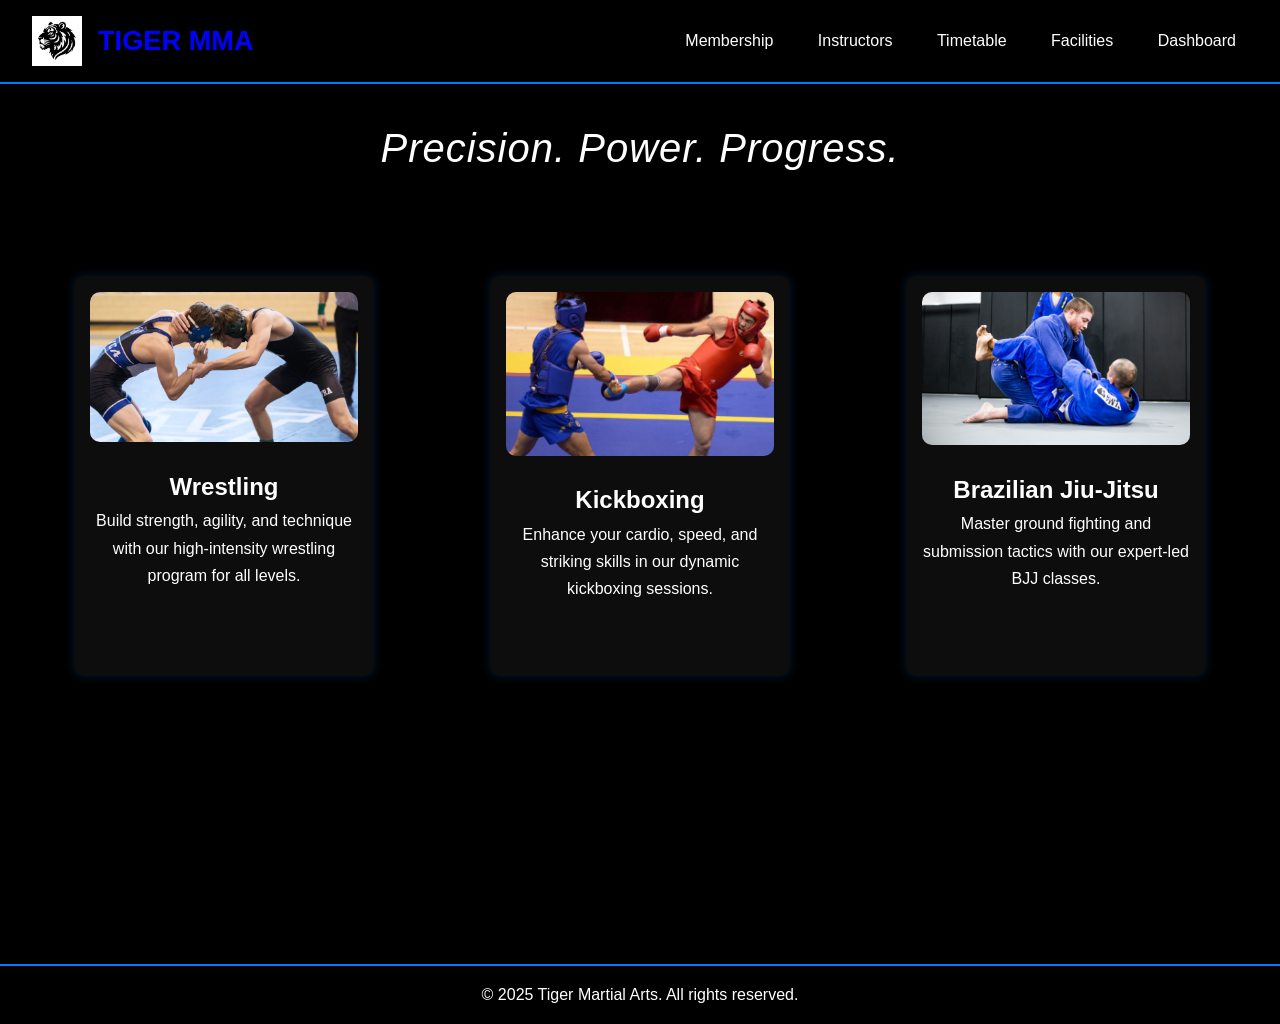
<file: index.html>
<!DOCTYPE html>

<html lang="en">
<head>
  <meta charset="UTF-8" />
  <meta name="viewport" content="width=device-width, initial-scale=1.0"/>
  <title>Tiger Martial Arts</title>
  <link rel="stylesheet" href="CSS.css" />
</head>
<body>

  <!-- Header -->
  <header style="display: flex; justify-content: space-between; align-items: center; padding: 1rem 2rem; background-color: #000; color: white;">
    <div class="logo" style="display: flex; align-items: center; gap: 1rem;">
      <img src="logo.png" alt="Tiger Martial Arts Logo" style="height: 50px;">
      <span style="font-weight: bold; color: blue; font-size: 1.7rem;">TIGER MMA</span>
    </div>
    <nav>
      <a href="Membership.html" style="color: white; margin-left: 1rem; text-decoration: none;">Membership</a>
      <a href="Instructors.html" style="color: white; margin-left: 1rem; text-decoration: none;">Instructors</a>
      <a href="Timetable.html" style="color: white; margin-left: 1rem; text-decoration: none;">Timetable</a>
      <a href="Facilities.html" style="color: white; margin-left: 1rem; text-decoration: none;">Facilities</a>
      <a href="signin.html" style="color: white; margin-left: 1rem; text-decoration: none;">Dashboard</a>
    </nav>
  </header>

  <!-- Slogan -->
  <section style="background-color: black; color: white; text-align: center; padding: 2rem 1rem; font-style: italic; font-weight: 500; font-size: 2.5rem; letter-spacing: 1px;">
    Precision. Power. Progress.
  </section>

  <!-- Main Section -->
  <main style="background-color: black; padding: 4rem 2rem; min-height: 80vh; color: white;">
    <section style="display: flex; justify-content: space-around; flex-wrap: wrap; gap: 2rem;">

      <!-- Widget 1: Wrestling -->
      <div style="background-color: rgba(255,255,255,0.05); padding: 1rem; border-radius: 10px; max-width: 300px; min-height: 400px; text-align: center;">
        <img src="wrestling.jpg" alt="Wrestling" style="width: 100%; border-radius: 10px;">
        <h2>Wrestling</h2>
        <p>Build strength, agility, and technique with our high-intensity wrestling program for all levels.</p>
      </div>

      <!-- Widget 2: Kickboxing -->
      <div style="background-color: rgba(255,255,255,0.05); padding: 1rem; border-radius: 10px; max-width: 300px; min-height: 400px; text-align: center;">
        <img src="kickboxing.jpg" alt="Kickboxing" style="width: 100%; border-radius: 10px;">
        <h2>Kickboxing</h2>
        <p>Enhance your cardio, speed, and striking skills in our dynamic kickboxing sessions.</p>
      </div>

      <!-- Widget 3: Brazilian Jiu-Jitsu -->
      <div style="background-color: rgba(255,255,255,0.05); padding: 1rem; border-radius: 10px; max-width: 300px; min-height: 400px; text-align: center;">
        <img src="bjj.jpg" alt="Brazilian Jiu-Jitsu" style="width: 100%; border-radius: 10px;">
        <h2>Brazilian Jiu-Jitsu</h2>
        <p>Master ground fighting and submission tactics with our expert-led BJJ classes.</p>
      </div>

    </section>
  </main>

  <!-- Footer -->
  <footer style="background-color: #000; color: white; text-align: center; padding: 1rem;">
    <p>&copy; 2025 Tiger Martial Arts. All rights reserved.</p>
  </footer>

</body>
</html>
</file>
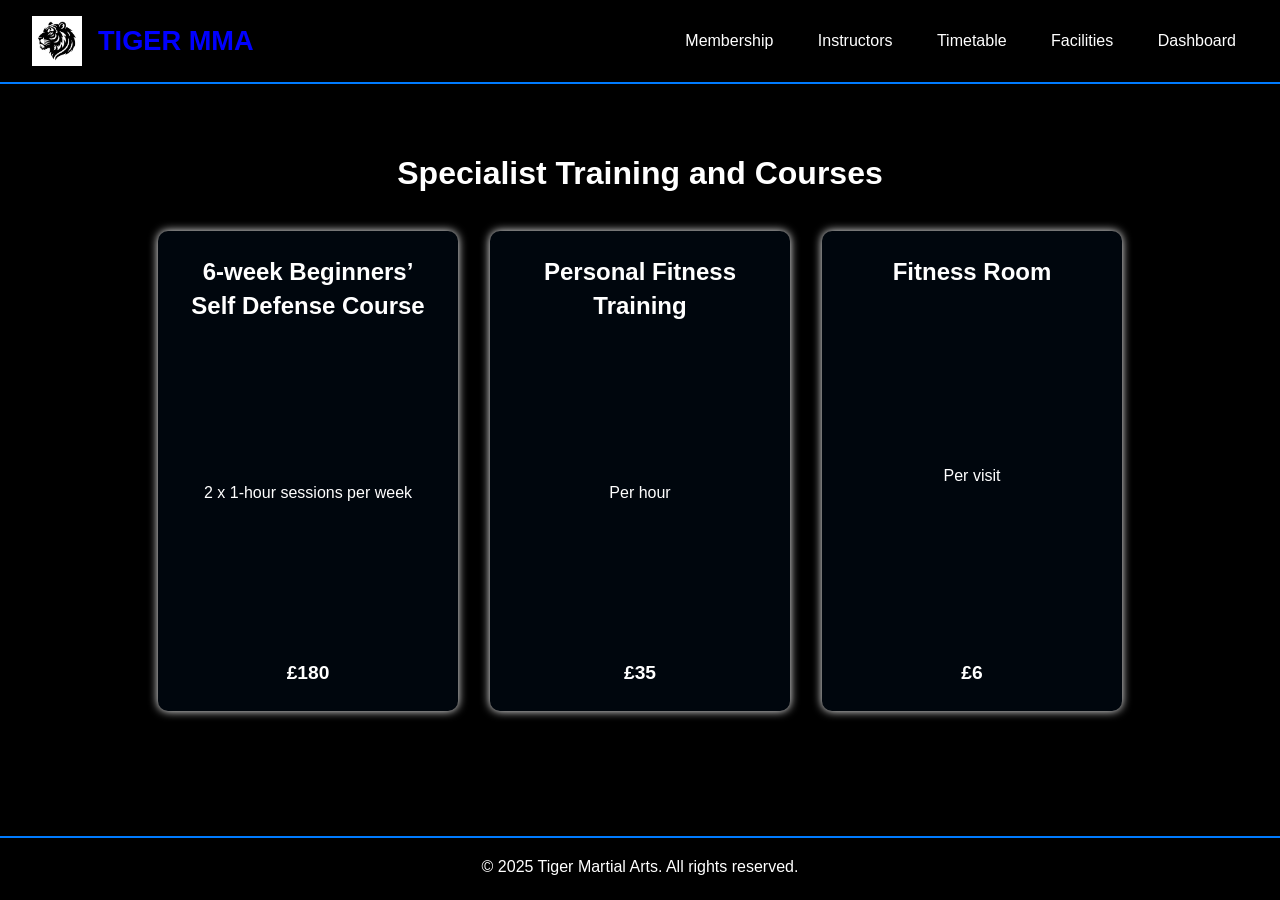
<file: courses.html>
<!DOCTYPE html>
<html lang="en">
<head>
  <meta charset="UTF-8" />
  <meta name="viewport" content="width=device-width, initial-scale=1" />
  <title>Specialist Training and Courses - Tiger MMA</title>
  <link rel="stylesheet" href="CSS.css" />
</head>
<body>

  <!-- Header -->
  <header style="display: flex; justify-content: space-between; align-items: center; padding: 1rem 2rem; background-color: #000; color: white;">
    <div class="logo" style="display: flex; align-items: center; gap: 1rem;">
      <a href="index.html" style="display: flex; align-items: center; text-decoration: none;">
        <img src="logo.png" alt="Tiger Martial Arts Logo" style="height: 50px;">
        <span style="font-weight: bold; color: blue; font-size: 1.7rem; margin-left: 1rem;">TIGER MMA</span>
      </a>
    </div>
    <nav>
      <a href="Membership.html" style="color: white; margin-left: 1rem; text-decoration: none;">Membership</a>
      <a href="Instructors.html" style="color: white; margin-left: 1rem; text-decoration: none;">Instructors</a>
      <a href="Timetable.html" style="color: white; margin-left: 1rem; text-decoration: none;">Timetable</a>
      <a href="Facilities.html" style="color: white; margin-left: 1rem; text-decoration: none;">Facilities</a>
      <a href="signin.html" style="color: white; margin-left: 1rem; text-decoration: none;">Dashboard</a>
    </nav>
  </header>

  <!-- Main Section -->
  <main style="background-color: black; padding: 4rem 2rem; min-height: 80vh; color: white;">
    <h1 style="text-align: center; color: white; margin-bottom: 2rem;">Specialist Training and Courses</h1>
    <section style="max-width: 1000px; margin: 0 auto; display: flex; flex-wrap: wrap; justify-content: center; gap: 2.5rem 2rem;">

      <!-- Widget 1 -->
      <div style="background-color: rgba(0, 123, 255, 0.05); 
                  border-radius: 10px;
                  width: 300px;
                  height: 240px;
                  text-align: center;
                  box-shadow: 0 0 10px rgb(255, 255, 255);
                  padding: 1.5rem;
                  display: flex;
                  flex-direction: column;
                  justify-content: space-between;
                  line-height: 1.4;">
        <h2 style="margin-bottom: 0.75rem;">6-week Beginners’ Self Defense Course</h2>
        <p style="margin-bottom: 0.5rem; font-weight: 400;">2 x 1-hour sessions per week</p>
        <p style="font-weight: 700; font-size: 1.2rem; margin: 0;">£180</p>
      </div>

      <!-- Widget 2 -->
      <div style="background-color: rgba(0, 123, 255, 0.05); 
                  border-radius: 10px;
                  width: 300px;
                  height: 240px;
                  text-align: center;
                  box-shadow: 0 0 10px rgb(255, 255, 255);
                  padding: 1.5rem;
                  display: flex;
                  flex-direction: column;
                  justify-content: space-between;
                  line-height: 1.4;">
        <h2 style="margin-bottom: 0.75rem;">Personal Fitness Training</h2>
        <p style="margin-bottom: 0.5rem; font-weight: 400;">Per hour</p>
        <p style="font-weight: 700; font-size: 1.2rem; margin: 0;">£35</p>
      </div>

      <!-- Widget 3 -->
      <div style="background-color: rgba(0, 123, 255, 0.05); 
                  border-radius: 10px;
                  width: 300px;
                  height: 240px;
                  text-align: center;
                  box-shadow: 0 0 10px rgb(255, 255, 255);
                  padding: 1.5rem;
                  display: flex;
                  flex-direction: column;
                  justify-content: space-between;
                  line-height: 1.4;">
        <h2 style="margin-bottom: 0.75rem;">Fitness Room</h2>
        <p style="margin-bottom: 0.5rem; font-weight: 400;">Per visit</p>
        <p style="font-weight: 700; font-size: 1.2rem; margin: 0;">£6</p>
      </div>

    </section>
  </main>

  <!-- Footer -->
  <footer style="background-color: #000; color: white; text-align: center; padding: 1rem; border-top: 2px solid #007BFF; margin-top: 2rem; line-height: 1.6;">
    <p>&copy; 2025 Tiger Martial Arts. All rights reserved.</p>
  </footer>

</body>
</html>
</file>
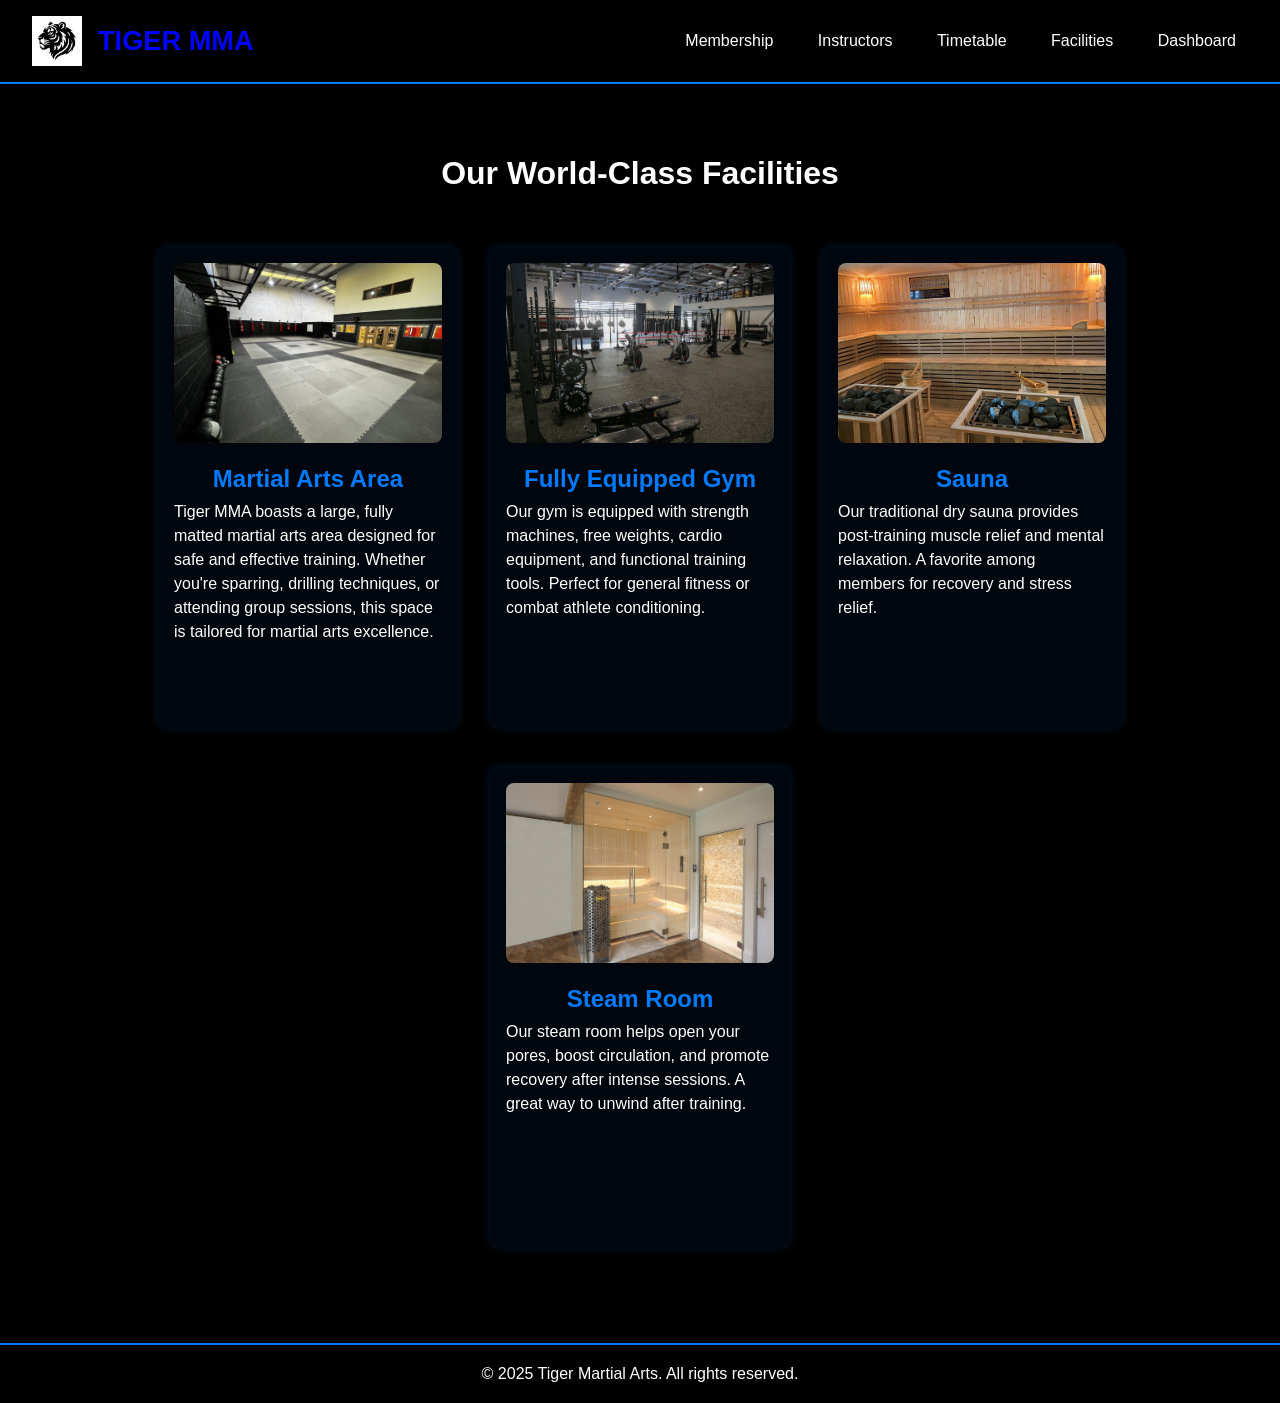
<file: Facilities.html>
<!DOCTYPE html>
<html lang="en">
<head>
  <meta charset="UTF-8" />
  <meta name="viewport" content="width=device-width, initial-scale=1" />
  <title>Facilities - Tiger MMA</title>
  <link rel="stylesheet" href="CSS.css" />
</head>
<body>

  <!-- Header -->
  <header style="display: flex; justify-content: space-between; align-items: center; padding: 1rem 2rem; background-color: #000; color: white;">
    <div class="logo" style="display: flex; align-items: center; gap: 1rem;">
      <a href="index.html" style="display: flex; align-items: center; text-decoration: none;">
        <img src="logo.png" alt="Tiger Martial Arts Logo" style="height: 50px;">
        <span style="font-weight: bold; color: blue; font-size: 1.7rem; margin-left: 1rem;">TIGER MMA</span>
      </a>
    </div>
    <nav>
      <a href="Membership.html" style="color: white; margin-left: 1rem; text-decoration: none;">Membership</a>
      <a href="Instructors.html" style="color: white; margin-left: 1rem; text-decoration: none;">Instructors</a>
      <a href="Timetable.html" style="color: white; margin-left: 1rem; text-decoration: none;">Timetable</a>
      <a href="Facilities.html" style="color: white; margin-left: 1rem; text-decoration: none;">Facilities</a>
      <a href="signin.html" style="color: white; margin-left: 1rem; text-decoration: none;">Dashboard</a>
    </nav>
  </header>

  <!-- Main Section -->
  <main style="background-color: black; padding: 4rem 2rem; min-height: 80vh; color: white;">
    <h1 style="text-align: center; margin-bottom: 3rem;">Our World-Class Facilities</h1>

    <section style="max-width: 1100px; margin: 0 auto; display: flex; flex-wrap: wrap; justify-content: center; gap: 2.5rem 2rem;">

      <!-- Facility 1 -->
      <div style="background-color: rgba(0,123,255,0.05); 
                  border-radius: 10px; 
                  width: 500px; 
                  height: 420px;
                  text-align: left; 
                  box-shadow: 0 0 10px rgba(0,123,255,0.2); 
                  padding: 1rem; 
                  display: flex; 
                  flex-direction: column; 
                  align-items: center;">
        <img src="martial-arts-area.jpg" alt="Martial Arts Area" style="width: 100%; height: 180px; object-fit: cover; border-radius: 8px; margin-bottom: 1rem;">
        <h2 style="color: #007BFF;">Martial Arts Area</h2>
        <p style="line-height: 1.5;">Tiger MMA boasts a large, fully matted martial arts area designed for safe and effective training. Whether you're sparring, drilling techniques, or attending group sessions, this space is tailored for martial arts excellence.</p>
      </div>

      <!-- Facility 2 -->
      <div style="background-color: rgba(0,123,255,0.05); 
                  border-radius: 10px; 
                  width: 500px; 
                  height: 420px;
                  text-align: left; 
                  box-shadow: 0 0 10px rgba(0,123,255,0.2); 
                  padding: 1rem; 
                  display: flex; 
                  flex-direction: column; 
                  align-items: center;">
        <img src="gym-area.jpg" alt="Fully Equipped Gym" style="width: 100%; height: 180px; object-fit: cover; border-radius: 8px; margin-bottom: 1rem;">
        <h2 style="color: #007BFF;">Fully Equipped Gym</h2>
        <p style="line-height: 1.5;">Our gym is equipped with strength machines, free weights, cardio equipment, and functional training tools. Perfect for general fitness or combat athlete conditioning.</p>
      </div>

      <!-- Facility 3 -->
      <div style="background-color: rgba(0,123,255,0.05); 
                  border-radius: 10px; 
                  width: 500px; 
                  height: 420px;
                  text-align: left; 
                  box-shadow: 0 0 10px rgba(0,123,255,0.2); 
                  padding: 1rem; 
                  display: flex; 
                  flex-direction: column; 
                  align-items: center;">
        <img src="suana.jpg" alt="Sauna" style="width: 100%; height: 180px; object-fit: cover; border-radius: 8px; margin-bottom: 1rem;">
        <h2 style="color: #007BFF;">Sauna</h2>
        <p style="line-height: 1.5;">Our traditional dry sauna provides post-training muscle relief and mental relaxation. A favorite among members for recovery and stress relief.</p>
      </div>

      <!-- Facility 4 -->
      <div style="background-color: rgba(0,123,255,0.05); 
                  border-radius: 10px; 
                  width: 500px; 
                  height: 420px;
                  text-align: left; 
                  box-shadow: 0 0 10px rgba(0,123,255,0.2); 
                  padding: 1rem; 
                  display: flex; 
                  flex-direction: column; 
                  align-items: center;">
        <img src="steam-room.jpg" alt="Steam Room" style="width: 100%; height: 180px; object-fit: cover; border-radius: 8px; margin-bottom: 1rem;">
        <h2 style="color: #007BFF;">Steam Room</h2>
        <p style="line-height: 1.5;">Our steam room helps open your pores, boost circulation, and promote recovery after intense sessions. A great way to unwind after training.</p>
      </div>

    </section>
  </main>

  <!-- Footer -->
  <footer style="background-color: #000; color: white; text-align: center; padding: 1rem; border-top: 2px solid #007BFF; margin-top: 2rem; line-height: 1.6;">
    <p>&copy; 2025 Tiger Martial Arts. All rights reserved.</p>
  </footer>

</body>
</html>
</file>
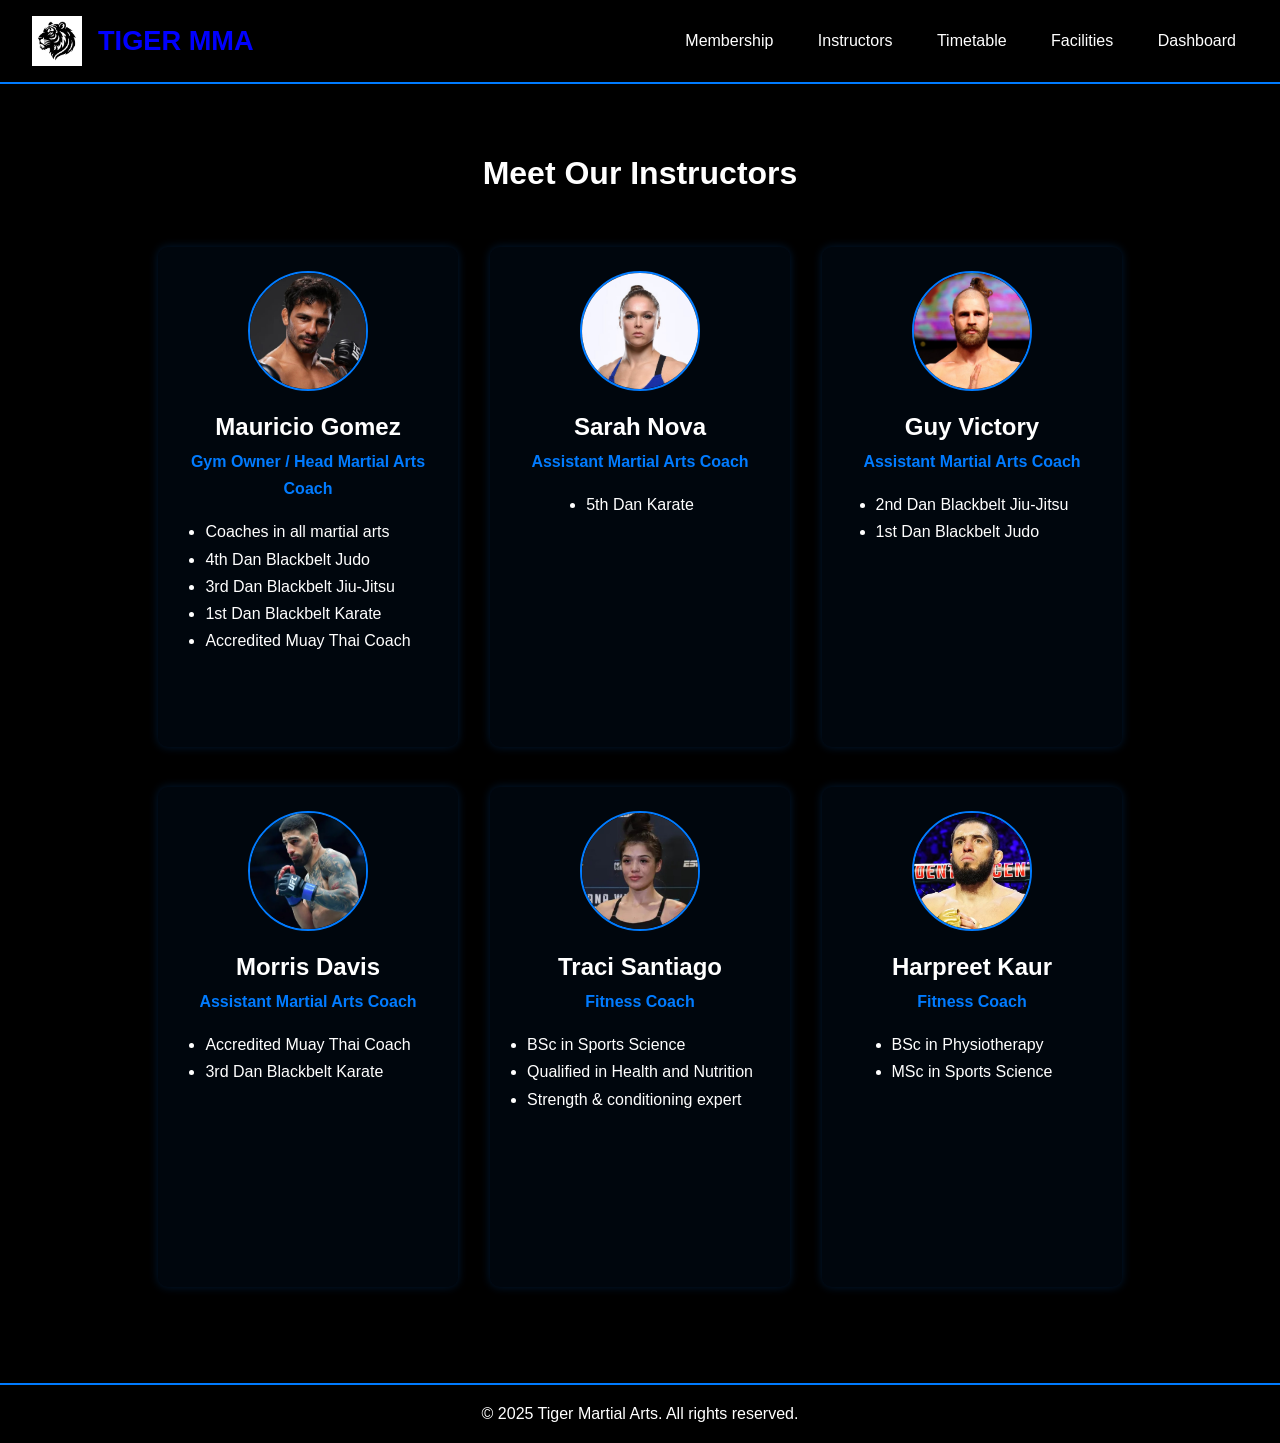
<file: Instructors.html>
<!DOCTYPE html>
<html lang="en">
<head>
  <meta charset="UTF-8" />
  <meta name="viewport" content="width=device-width, initial-scale=1" />
  <title>Instructors - Tiger MMA</title>
  <link rel="stylesheet" href="CSS.css" />
</head>
<body>

  <!-- Header -->
  <header style="display: flex; justify-content: space-between; align-items: center; padding: 1rem 2rem; background-color: #000; color: white;">
    <div class="logo" style="display: flex; align-items: center; gap: 1rem;">
      <a href="index.html" style="display: flex; align-items: center; text-decoration: none;">
        <img src="logo.png" alt="Tiger Martial Arts Logo" style="height: 50px;">
        <span style="font-weight: bold; color: blue; font-size: 1.7rem; margin-left: 1rem;">TIGER MMA</span>
      </a>
    </div>
    <nav>
      <a href="Membership.html" style="color: white; margin-left: 1rem; text-decoration: none;">Membership</a>
      <a href="Instructors.html" style="color: white; margin-left: 1rem; text-decoration: none;">Instructors</a>
      <a href="Timetable.html" style="color: white; margin-left: 1rem; text-decoration: none;">Timetable</a>
      <a href="Facilities.html" style="color: white; margin-left: 1rem; text-decoration: none;">Facilities</a>
      <a href="signin.html" style="color: white; margin-left: 1rem; text-decoration: none;">Dashboard</a>
    </nav>
  </header>

  <!-- Main Section -->
  <main style="background-color: black; padding: 4rem 2rem; min-height: 80vh; color: white;">
    <h1 style="text-align: center; color: white; margin-bottom: 3rem;">Meet Our Instructors</h1>

    <section style="max-width: 1000px; margin: 0 auto; display: flex; flex-wrap: wrap; justify-content: center; gap: 2.5rem 2rem;">

      <!-- Instructor Card Template -->
      <div style="background-color: rgba(0, 123, 255, 0.05); border-radius: 10px; width: 300px; height: 500px; text-align: center; box-shadow: 0 0 10px rgba(0, 123, 255, 0.2); padding: 1.5rem; display: flex; flex-direction: column; align-items: center;">
        <img src="instructor1.jpg" alt="Mauricio Gomez" style="width: 120px; height: 120px; border-radius: 50%; object-fit: cover; margin-bottom: 1rem; border: 2px solid #007BFF;" />
        <h2>Mauricio Gomez</h2>
        <h4 style="color: #007BFF; margin-bottom: 1rem;">Gym Owner / Head Martial Arts Coach</h4>
        <ul style="text-align: left;">
          <li>Coaches in all martial arts</li>
          <li>4th Dan Blackbelt Judo</li>
          <li>3rd Dan Blackbelt Jiu-Jitsu</li>
          <li>1st Dan Blackbelt Karate</li>
          <li>Accredited Muay Thai Coach</li>
        </ul>
      </div>

      <div style="background-color: rgba(0, 123, 255, 0.05); border-radius: 10px; width: 300px; height: 500px; text-align: center; box-shadow: 0 0 10px rgba(0, 123, 255, 0.2); padding: 1.5rem; display: flex; flex-direction: column; align-items: center;">
        <img src="instructor2.jpg" alt="Sarah Nova" style="width: 120px; height: 120px; border-radius: 50%; object-fit: cover; margin-bottom: 1rem; border: 2px solid #007BFF;" />
        <h2>Sarah Nova</h2>
        <h4 style="color: #007BFF; margin-bottom: 1rem;">Assistant Martial Arts Coach</h4>
        <ul style="text-align: left;">
          <li>5th Dan Karate</li>
        </ul>
      </div>

      <div style="background-color: rgba(0, 123, 255, 0.05); border-radius: 10px; width: 300px; height: 500px; text-align: center; box-shadow: 0 0 10px rgba(0, 123, 255, 0.2); padding: 1.5rem; display: flex; flex-direction: column; align-items: center;">
        <img src="instructor3.jpg" alt="Guy Victory" style="width: 120px; height: 120px; border-radius: 50%; object-fit: cover; margin-bottom: 1rem; border: 2px solid #007BFF;" />
        <h2>Guy Victory</h2>
        <h4 style="color: #007BFF; margin-bottom: 1rem;">Assistant Martial Arts Coach</h4>
        <ul style="text-align: left;">
          <li>2nd Dan Blackbelt Jiu-Jitsu</li>
          <li>1st Dan Blackbelt Judo</li>
        </ul>
      </div>

      <div style="background-color: rgba(0, 123, 255, 0.05); border-radius: 10px; width: 300px; height: 500px; text-align: center; box-shadow: 0 0 10px rgba(0, 123, 255, 0.2); padding: 1.5rem; display: flex; flex-direction: column; align-items: center;">
        <img src="instructor4.jpg" alt="Morris Davis" style="width: 120px; height: 120px; border-radius: 50%; object-fit: cover; margin-bottom: 1rem; border: 2px solid #007BFF;" />
        <h2>Morris Davis</h2>
        <h4 style="color: #007BFF; margin-bottom: 1rem;">Assistant Martial Arts Coach</h4>
        <ul style="text-align: left;">
          <li>Accredited Muay Thai Coach</li>
          <li>3rd Dan Blackbelt Karate</li>
        </ul>
      </div>

      <div style="background-color: rgba(0, 123, 255, 0.05); border-radius: 10px; width: 300px; height: 500px; text-align: center; box-shadow: 0 0 10px rgba(0, 123, 255, 0.2); padding: 1.5rem; display: flex; flex-direction: column; align-items: center;">
        <img src="instructor5.jpg" alt="Traci Santiago" style="width: 120px; height: 120px; border-radius: 50%; object-fit: cover; margin-bottom: 1rem; border: 2px solid #007BFF;" />
        <h2>Traci Santiago</h2>
        <h4 style="color: #007BFF; margin-bottom: 1rem;">Fitness Coach</h4>
        <ul style="text-align: left;">
          <li>BSc in Sports Science</li>
          <li>Qualified in Health and Nutrition</li>
          <li>Strength & conditioning expert</li>
        </ul>
      </div>

      <div style="background-color: rgba(0, 123, 255, 0.05); border-radius: 10px; width: 300px; height: 500px; text-align: center; box-shadow: 0 0 10px rgba(0, 123, 255, 0.2); padding: 1.5rem; display: flex; flex-direction: column; align-items: center;">
        <img src="instructor6.jpg" alt="Harpreet Kaur" style="width: 120px; height: 120px; border-radius: 50%; object-fit: cover; margin-bottom: 1rem; border: 2px solid #007BFF;" />
        <h2>Harpreet Kaur</h2>
        <h4 style="color: #007BFF; margin-bottom: 1rem;">Fitness Coach</h4>
        <ul style="text-align: left;">
          <li>BSc in Physiotherapy</li>
          <li>MSc in Sports Science</li>
        </ul>
      </div>

    </section>
  </main>

  <!-- Footer -->
  <footer style="background-color: #000; color: white; text-align: center; padding: 1rem; border-top: 2px solid #007BFF; margin-top: 2rem; line-height: 1.6;">
    <p>&copy; 2025 Tiger Martial Arts. All rights reserved.</p>
  </footer>

</body>
</html>
</file>
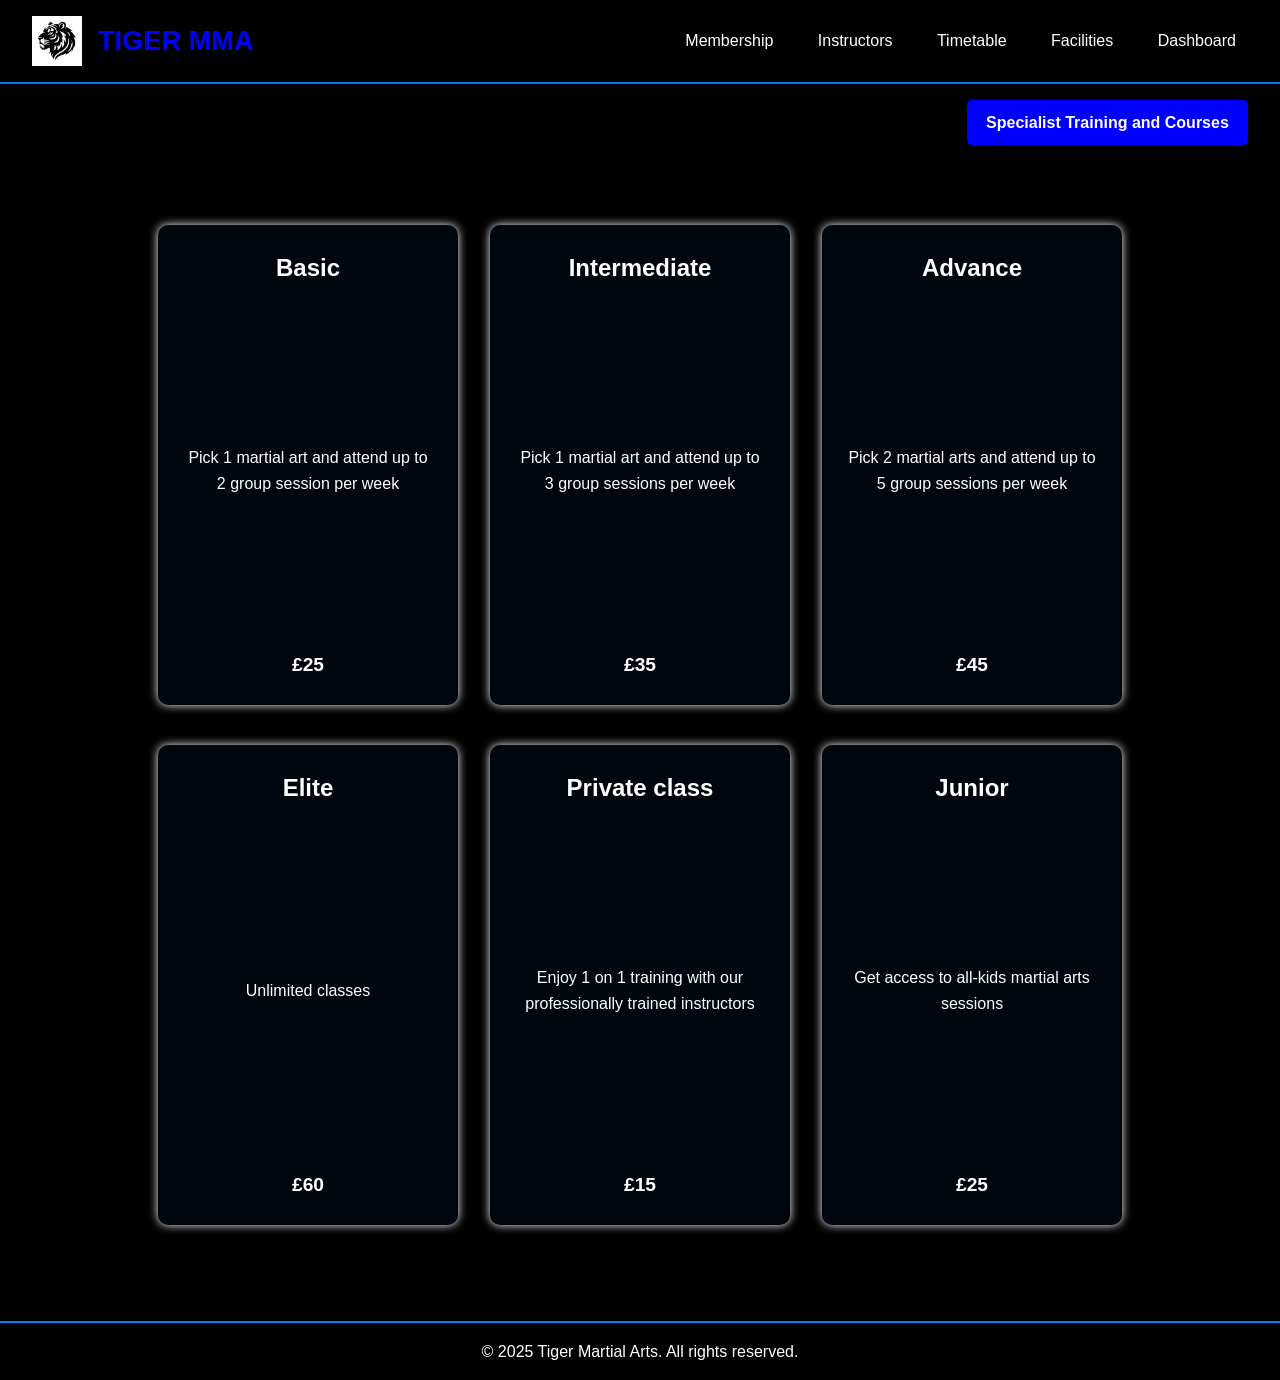
<file: Membership.html>
<!DOCTYPE html>
<html lang="en">
<head>
  <meta charset="UTF-8" />
  <meta name="viewport" content="width=device-width, initial-scale=1" />
  <title>Membership - Tiger MMA</title>
  <link rel="stylesheet" href="CSS.css" />
</head>
<body>

  <!-- Header -->
  <header style="display: flex; justify-content: space-between; align-items: center; padding: 1rem 2rem; background-color: #000; color: white;">
    <div class="logo" style="display: flex; align-items: center; gap: 1rem;">
      <a href="index.html" style="display: flex; align-items: center; text-decoration: none;">
        <img src="logo.png" alt="Tiger Martial Arts Logo" style="height: 50px;">
        <span style="font-weight: bold; color: blue; font-size: 1.7rem; margin-left: 1rem;">TIGER MMA</span>
      </a>
    </div>
    <nav>
      <a href="Membership.html" style="color: white; margin-left: 1rem; text-decoration: none;">Membership</a>
      <a href="Instructors.html" style="color: white; margin-left: 1rem; text-decoration: none;">Instructors</a>
      <a href="Timetable.html" style="color: white; margin-left: 1rem; text-decoration: none;">Timetable</a>
      <a href="Facilities.html" style="color: white; margin-left: 1rem; text-decoration: none;">Facilities</a>
      <a href="signin.html" style="color: white; margin-left: 1rem; text-decoration: none;">Dashboard</a>
    </nav>
  </header>

  <!-- Specialist Button -->
  <div style="display: flex; justify-content: flex-end; padding: 1rem 2rem;">
    <a href="courses.html" style="background-color: blue; color: white; padding: 0.6rem 1.2rem; text-decoration: none; border-radius: 5px; font-weight: bold;">
      Specialist Training and Courses
    </a>
  </div>

  <!-- Main Section -->
  <main style="background-color: black; padding: 4rem 2rem; min-height: 80vh; color: white;">
    <section style="max-width: 1000px; margin: 0 auto; display: flex; flex-wrap: wrap; justify-content: center; gap: 2.5rem 2rem;">

      <!-- Widget 1: Basic -->
      <div style="background-color: rgba(0, 123, 255, 0.05); 
                  border-radius: 10px; 
                  width: 300px; 
                  height: 320px; 
                  text-align: center; 
                  box-shadow: 0 0 10px rgb(255, 255, 255); 
                  padding: 1.5rem; 
                  display: flex; 
                  flex-direction: column; 
                  justify-content: space-between; 
                  line-height: 1.6;">
        <h2 style="margin-bottom: 0.75rem;">Basic</h2>
        <p style="margin-bottom: 0.5rem; font-weight: 400;">Pick 1 martial art and attend up to 2 group session per week</p>
        <p style="font-weight: 700; font-size: 1.2rem; margin: 0;">£25</p>
      </div>

      <!-- Widget 2: Intermediate -->
      <div style="background-color: rgba(0, 123, 255, 0.05); 
                  border-radius: 10px; 
                  width: 300px; 
                  height: 320px; 
                  text-align: center; 
                  box-shadow: 0 0 10px rgb(255, 255, 255); 
                  padding: 1.5rem; 
                  display: flex; 
                  flex-direction: column; 
                  justify-content: space-between; 
                  line-height: 1.6;">
        <h2 style="margin-bottom: 0.75rem;">Intermediate</h2>
        <p style="margin-bottom: 0.5rem; font-weight: 400;">Pick 1 martial art and attend up to 3 group sessions per week</p>
        <p style="font-weight: 700; font-size: 1.2rem; margin: 0;">£35</p>
      </div>

      <!-- Widget 3: Advance -->
      <div style="background-color: rgba(0, 123, 255, 0.05); 
                  border-radius: 10px; 
                  width: 300px; 
                  height: 320px; 
                  text-align: center; 
                  box-shadow: 0 0 10px rgb(255, 255, 255); 
                  padding: 1.5rem; 
                  display: flex; 
                  flex-direction: column; 
                  justify-content: space-between; 
                  line-height: 1.6;">
        <h2 style="margin-bottom: 0.75rem;">Advance</h2>
        <p style="margin-bottom: 0.5rem; font-weight: 400;">Pick 2 martial arts and attend up to 5 group sessions per week</p>
        <p style="font-weight: 700; font-size: 1.2rem; margin: 0;">£45</p>
      </div>

      <!-- Widget 4: Elite -->
      <div style="background-color: rgba(0, 123, 255, 0.05); 
                  border-radius: 10px; 
                  width: 300px; 
                  height: 320px; 
                  text-align: center; 
                  box-shadow: 0 0 10px rgb(255, 255, 255); 
                  padding: 1.5rem; 
                  display: flex; 
                  flex-direction: column; 
                  justify-content: space-between; 
                  line-height: 1.6;">
        <h2 style="margin-bottom: 0.75rem;">Elite</h2>
        <p style="margin-bottom: 0.5rem; font-weight: 400;">Unlimited classes</p>
        <p style="font-weight: 700; font-size: 1.2rem; margin: 0;">£60</p>
      </div>

      <!-- Widget 5: Private class -->
      <div style="background-color: rgba(0, 123, 255, 0.05); 
                  border-radius: 10px; 
                  width: 300px; 
                  height: 320px; 
                  text-align: center; 
                  box-shadow: 0 0 10px rgb(255, 255, 255); 
                  padding: 1.5rem; 
                  display: flex; 
                  flex-direction: column; 
                  justify-content: space-between; 
                  line-height: 1.6;">
        <h2 style="margin-bottom: 0.75rem;">Private class</h2>
        <p style="margin-bottom: 0.5rem; font-weight: 400;">Enjoy 1 on 1 training with our professionally trained instructors</p>
        <p style="font-weight: 700; font-size: 1.2rem; margin: 0;">£15</p>
      </div>

      <!-- Widget 6: Junior -->
      <div style="background-color: rgba(0, 123, 255, 0.05); 
                  border-radius: 10px; 
                  width: 300px; 
                  height: 320px; 
                  text-align: center; 
                  box-shadow: 0 0 10px rgb(255, 255, 255); 
                  padding: 1.5rem; 
                  display: flex; 
                  flex-direction: column; 
                  justify-content: space-between; 
                  line-height: 1.6;">
        <h2 style="margin-bottom: 0.75rem;">Junior</h2>
        <p style="margin-bottom: 0.5rem; font-weight: 400;">Get access to all-kids martial arts sessions</p>
        <p style="font-weight: 700; font-size: 1.2rem; margin: 0;">£25</p>
      </div>

    </section>
  </main>

  <!-- Footer -->
  <footer style="background-color: #000; color: white; text-align: center; padding: 1rem; border-top: 2px solid #007BFF; margin-top: 2rem; line-height: 1.6;">
    <p>&copy; 2025 Tiger Martial Arts. All rights reserved.</p>
  </footer>

</body>
</html>
</file>
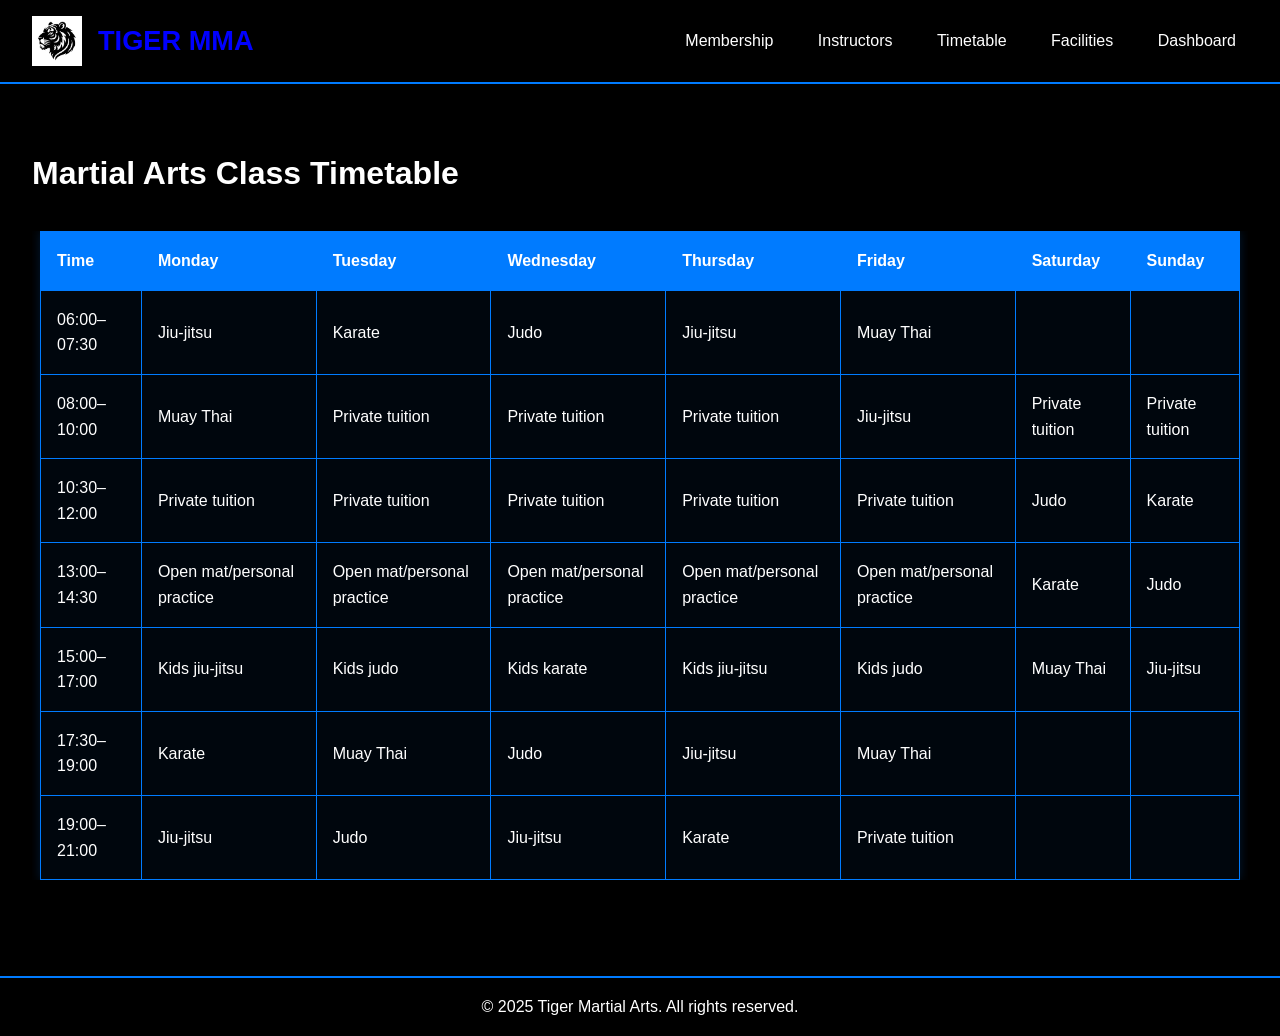
<file: Timetable.html>
<!DOCTYPE html>
<html lang="en">
<head>
  <meta charset="UTF-8" />
  <meta name="viewport" content="width=device-width, initial-scale=1" />
  <title>Martial Arts Class Timetable - Tiger MMA</title>
  <link rel="stylesheet" href="CSS.css" />
</head>
<body>

  <!-- Header -->
  <header style="display: flex; justify-content: space-between; align-items: center; padding: 1rem 2rem; background-color: #000; color: white;">
    <div class="logo" style="display: flex; align-items: center; gap: 1rem;">
      <a href="index.html" style="display: flex; align-items: center; text-decoration: none;">
        <img src="logo.png" alt="Tiger Martial Arts Logo" style="height: 50px;">
        <span style="font-weight: bold; color: blue; font-size: 1.7rem; margin-left: 1rem;">TIGER MMA</span>
      </a>
    </div>
    <nav>
      <a href="Membership.html" style="color: white; margin-left: 1rem; text-decoration: none;">Membership</a>
      <a href="Instructors.html" style="color: white; margin-left: 1rem; text-decoration: none;">Instructors</a>
      <a href="Timetable.html" style="color: white; margin-left: 1rem; text-decoration: none;">Timetable</a>
      <a href="Facilities.html" style="color: white; margin-left: 1rem; text-decoration: none;">Facilities</a>
      <a href="signin.html" style="color: white; margin-left: 1rem; text-decoration: none;">Dashboard</a>
    </nav>
  </header>

  <!-- Main Section -->
  <main style="background-color: black; padding: 4rem 2rem; min-height: 80vh; color: white;">
    <h1 style="text-align: left; margin-bottom: 2rem;">Martial Arts Class Timetable</h1>

    <div style="overflow-x: auto;">
      <table style="width: 100%; max-width: 1200px; margin: 0 auto; border-collapse: collapse; color: white; background-color: rgba(0, 123, 255, 0.05); box-shadow: 0 0 10px rgba(0, 123, 255, 0.2); text-align: left;">
        <thead style="background-color: #007BFF;">
          <tr>
            <th style="padding: 1rem; border: 1px solid #007BFF;">Time</th>
            <th style="padding: 1rem; border: 1px solid #007BFF;">Monday</th>
            <th style="padding: 1rem; border: 1px solid #007BFF;">Tuesday</th>
            <th style="padding: 1rem; border: 1px solid #007BFF;">Wednesday</th>
            <th style="padding: 1rem; border: 1px solid #007BFF;">Thursday</th>
            <th style="padding: 1rem; border: 1px solid #007BFF;">Friday</th>
            <th style="padding: 1rem; border: 1px solid #007BFF;">Saturday</th>
            <th style="padding: 1rem; border: 1px solid #007BFF;">Sunday</th>
          </tr>
        </thead>
        <tbody>
          <tr>
            <td style="padding: 1rem; border: 1px solid #007BFF;">06:00–07:30</td>
            <td style="padding: 1rem; border: 1px solid #007BFF;">Jiu-jitsu</td>
            <td style="padding: 1rem; border: 1px solid #007BFF;">Karate</td>
            <td style="padding: 1rem; border: 1px solid #007BFF;">Judo</td>
            <td style="padding: 1rem; border: 1px solid #007BFF;">Jiu-jitsu</td>
            <td style="padding: 1rem; border: 1px solid #007BFF;">Muay Thai</td>
            <td style="padding: 1rem; border: 1px solid #007BFF;"></td>
            <td style="padding: 1rem; border: 1px solid #007BFF;"></td>
          </tr>
          <tr>
            <td style="padding: 1rem; border: 1px solid #007BFF;">08:00–10:00</td>
            <td style="padding: 1rem; border: 1px solid #007BFF;">Muay Thai</td>
            <td style="padding: 1rem; border: 1px solid #007BFF;">Private tuition</td>
            <td style="padding: 1rem; border: 1px solid #007BFF;">Private tuition</td>
            <td style="padding: 1rem; border: 1px solid #007BFF;">Private tuition</td>
            <td style="padding: 1rem; border: 1px solid #007BFF;">Jiu-jitsu</td>
            <td style="padding: 1rem; border: 1px solid #007BFF;">Private tuition</td>
            <td style="padding: 1rem; border: 1px solid #007BFF;">Private tuition</td>
          </tr>
          <tr>
            <td style="padding: 1rem; border: 1px solid #007BFF;">10:30–12:00</td>
            <td style="padding: 1rem; border: 1px solid #007BFF;">Private tuition</td>
            <td style="padding: 1rem; border: 1px solid #007BFF;">Private tuition</td>
            <td style="padding: 1rem; border: 1px solid #007BFF;">Private tuition</td>
            <td style="padding: 1rem; border: 1px solid #007BFF;">Private tuition</td>
            <td style="padding: 1rem; border: 1px solid #007BFF;">Private tuition</td>
            <td style="padding: 1rem; border: 1px solid #007BFF;">Judo</td>
            <td style="padding: 1rem; border: 1px solid #007BFF;">Karate</td>
          </tr>
          <tr>
            <td style="padding: 1rem; border: 1px solid #007BFF;">13:00–14:30</td>
            <td style="padding: 1rem; border: 1px solid #007BFF;">Open mat/personal practice</td>
            <td style="padding: 1rem; border: 1px solid #007BFF;">Open mat/personal practice</td>
            <td style="padding: 1rem; border: 1px solid #007BFF;">Open mat/personal practice</td>
            <td style="padding: 1rem; border: 1px solid #007BFF;">Open mat/personal practice</td>
            <td style="padding: 1rem; border: 1px solid #007BFF;">Open mat/personal practice</td>
            <td style="padding: 1rem; border: 1px solid #007BFF;">Karate</td>
            <td style="padding: 1rem; border: 1px solid #007BFF;">Judo</td>
          </tr>
          <tr>
            <td style="padding: 1rem; border: 1px solid #007BFF;">15:00–17:00</td>
            <td style="padding: 1rem; border: 1px solid #007BFF;">Kids jiu-jitsu</td>
            <td style="padding: 1rem; border: 1px solid #007BFF;">Kids judo</td>
            <td style="padding: 1rem; border: 1px solid #007BFF;">Kids karate</td>
            <td style="padding: 1rem; border: 1px solid #007BFF;">Kids jiu-jitsu</td>
            <td style="padding: 1rem; border: 1px solid #007BFF;">Kids judo</td>
            <td style="padding: 1rem; border: 1px solid #007BFF;">Muay Thai</td>
            <td style="padding: 1rem; border: 1px solid #007BFF;">Jiu-jitsu</td>
          </tr>
          <tr>
            <td style="padding: 1rem; border: 1px solid #007BFF;">17:30–19:00</td>
            <td style="padding: 1rem; border: 1px solid #007BFF;">Karate</td>
            <td style="padding: 1rem; border: 1px solid #007BFF;">Muay Thai</td>
            <td style="padding: 1rem; border: 1px solid #007BFF;">Judo</td>
            <td style="padding: 1rem; border: 1px solid #007BFF;">Jiu-jitsu</td>
            <td style="padding: 1rem; border: 1px solid #007BFF;">Muay Thai</td>
            <td style="padding: 1rem; border: 1px solid #007BFF;"></td>
            <td style="padding: 1rem; border: 1px solid #007BFF;"></td>
          </tr>
          <tr>
            <td style="padding: 1rem; border: 1px solid #007BFF;">19:00–21:00</td>
            <td style="padding: 1rem; border: 1px solid #007BFF;">Jiu-jitsu</td>
            <td style="padding: 1rem; border: 1px solid #007BFF;">Judo</td>
            <td style="padding: 1rem; border: 1px solid #007BFF;">Jiu-jitsu</td>
            <td style="padding: 1rem; border: 1px solid #007BFF;">Karate</td>
            <td style="padding: 1rem; border: 1px solid #007BFF;">Private tuition</td>
            <td style="padding: 1rem; border: 1px solid #007BFF;"></td>
            <td style="padding: 1rem; border: 1px solid #007BFF;"></td>
          </tr>
        </tbody>
      </table>
    </div>
  </main>

  <!-- Footer -->
  <footer style="background-color: #000; color: white; text-align: center; padding: 1rem; border-top: 2px solid #007BFF; margin-top: 2rem; line-height: 1.6;">
    <p>&copy; 2025 Tiger Martial Arts. All rights reserved.</p>
  </footer>

</body>
</html>
</file>
<file: CSS.css>
/* Reset and base styles */
* {
  box-sizing: border-box;
  margin: 0;
  padding: 0;
}

body {
  font-family: Arial, sans-serif;
  background-color: black;
  color: white;
  line-height: 1.6;
}

/* Header styles */
header {
  background-color: #000;
  padding: 1rem 2rem;
  display: flex;
  justify-content: space-between;
  align-items: center;
  border-bottom: 2px solid #007BFF; /* Blue border */
}

.logo img {
  height: 50px;
}

nav a {
  color: white;
  margin-left: 1rem;
  text-decoration: none;
  padding: 0.5rem 0.75rem;
  transition: all 0.3s ease;
  border-radius: 5px;
}

nav a:hover {
  background-color: #007BFF; /* Blue background on hover */
  color: white;
}

/* Main content */
main {
  background-color: black;
  padding: 4rem 2rem;
  min-height: 80vh;
}

/* Widget container */
.program-widgets,
main > section {
  display: flex;
  justify-content: space-around;
  gap: 2rem;
  flex-wrap: wrap;
}

/* Individual widget styles */
.widget,
main > section > div {
  background-color: rgba(0, 123, 255, 0.05); /* Light blue transparent background */
  padding: 1.5rem;
  border-radius: 10px;
  max-width: 300px;
  min-height: 480px;
  text-align: center;
  box-shadow: 0 0 10px rgba(0, 123, 255, 0.2);
  transition: transform 0.3s ease, box-shadow 0.3s ease;
  line-height: 1.7;
}

.widget img,
main > section > div img {
  width: 100%;
  border-radius: 10px;
  margin-bottom: 1rem;
}

.widget:hover,
main > section > div:hover {
  transform: translateY(-5px);
  box-shadow: 0 0 20px rgba(0, 123, 255, 0.4);
}

/* Footer */
footer {
  background-color: #000;
  color: white;
  text-align: center;
  padding: 1rem;
  border-top: 2px solid #007BFF; /* Blue border */
  margin-top: 2rem;
  line-height: 1.6;
}
</file>
